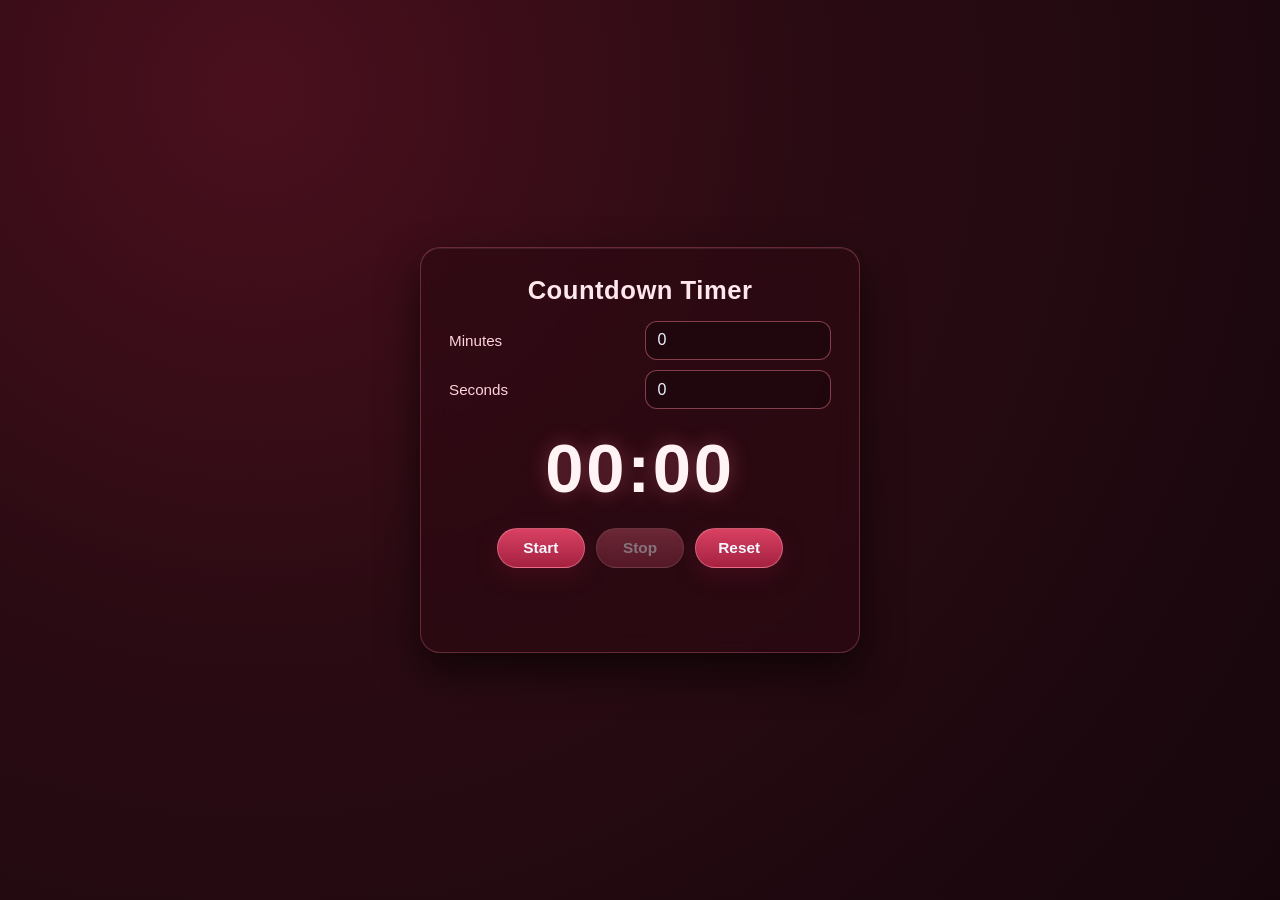
<file: index.html>
<!doctype html>
<html lang="en">
<head>
  <meta charset="utf-8" />
  <meta http-equiv="refresh" content="0; url=/countdown-timer/index.html" />
  <meta name="viewport" content="width=device-width, initial-scale=1" />
  <title>Redirecting...</title>
  <script>window.location.replace('/countdown-timer/index.html');</script>
</head>
<body>
  <p>Redirecting to <a href="/countdown-timer/index.html">Countdown Timer</a>...</p>
</body>
</html>
</file>
<file: countdown-timer/style.css>
:root {
  color-scheme: dark;
  font-family: -apple-system, BlinkMacSystemFont, "Segoe UI", Arial, sans-serif;
}

* {
  box-sizing: border-box;
}

body {
  margin: 0;
  min-height: 100vh;
  display: grid;
  place-items: center;
  background: radial-gradient(circle at 20% 10%, #4a0f1d 0%, #2b0b13 42%, #16060c 100%);
  color: #eef2ff;
}

.timer-app {
  width: min(92vw, 440px);
  padding: 1.75rem;
  border-radius: 20px;
  background: rgba(45, 10, 19, 0.68);
  border: 1px solid rgba(255, 130, 150, 0.28);
  box-shadow: 0 18px 40px rgba(0, 0, 0, 0.62), inset 0 1px 0 rgba(255, 255, 255, 0.08);
  backdrop-filter: blur(14px);
  -webkit-backdrop-filter: blur(14px);
  text-align: center;
}

h1 {
  margin: 0 0 1rem;
  font-size: clamp(1.35rem, 2.2vw, 1.6rem);
  letter-spacing: 0.02em;
  color: #ffe7ed;
}

.inputs {
  display: grid;
  grid-template-columns: repeat(2, minmax(0, 1fr));
  gap: 0.65rem;
  align-items: center;
  margin-bottom: 1.25rem;
}

label {
  text-align: left;
  color: #ffd2dc;
  font-size: 0.95rem;
}

input {
  padding: 0.6rem 0.7rem;
  font-size: 1rem;
  border-radius: 12px;
  border: 1px solid rgba(255, 130, 150, 0.45);
  background: rgba(30, 7, 14, 0.78);
  color: #eef2ff;
  outline: none;
  transition: border-color 180ms ease, box-shadow 180ms ease, background-color 180ms ease;
}

input:focus {
  border-color: rgba(255, 160, 177, 0.88);
  box-shadow: 0 0 0 3px rgba(255, 118, 143, 0.28);
}

input:disabled {
  opacity: 0.65;
}

.display {
  font-size: clamp(3rem, 12vw, 4.3rem);
  font-weight: 700;
  font-variant-numeric: tabular-nums;
  letter-spacing: 0.04em;
  margin: 0.2rem 0 1.25rem;
  color: #fff3f6;
  text-shadow: 0 0 20px rgba(255, 112, 139, 0.35);
}

.controls {
  display: flex;
  justify-content: center;
  gap: 0.7rem;
  flex-wrap: wrap;
}

button {
  border: 1px solid rgba(255, 173, 189, 0.4);
  border-radius: 999px;
  padding: 0.62rem 1.15rem;
  min-width: 88px;
  font-size: 0.96rem;
  font-weight: 600;
  cursor: pointer;
  color: #f4f7ff;
  background: linear-gradient(180deg, rgba(237, 72, 108, 0.9), rgba(176, 36, 69, 0.92));
  box-shadow: 0 8px 20px rgba(84, 15, 34, 0.5);
  transition: transform 120ms ease, box-shadow 160ms ease, filter 160ms ease, opacity 160ms ease;
}

button:hover:enabled {
  transform: translateY(-1px);
  box-shadow: 0 10px 22px rgba(96, 20, 40, 0.55);
  filter: brightness(1.05);
}

button:active:enabled {
  transform: translateY(0);
  filter: brightness(0.95);
}

button:disabled {
  cursor: not-allowed;
  opacity: 0.45;
  filter: saturate(0.7);
  box-shadow: none;
}

.message {
  min-height: 1.5rem;
  margin-top: 1rem;
  color: #ffb4c0;
  font-weight: 600;
}

@media (max-width: 420px) {
  .timer-app {
    padding: 1.25rem;
  }

  .controls {
    gap: 0.55rem;
  }

  button {
    flex: 1 1 30%;
    min-width: 76px;
  }
}
</file>
